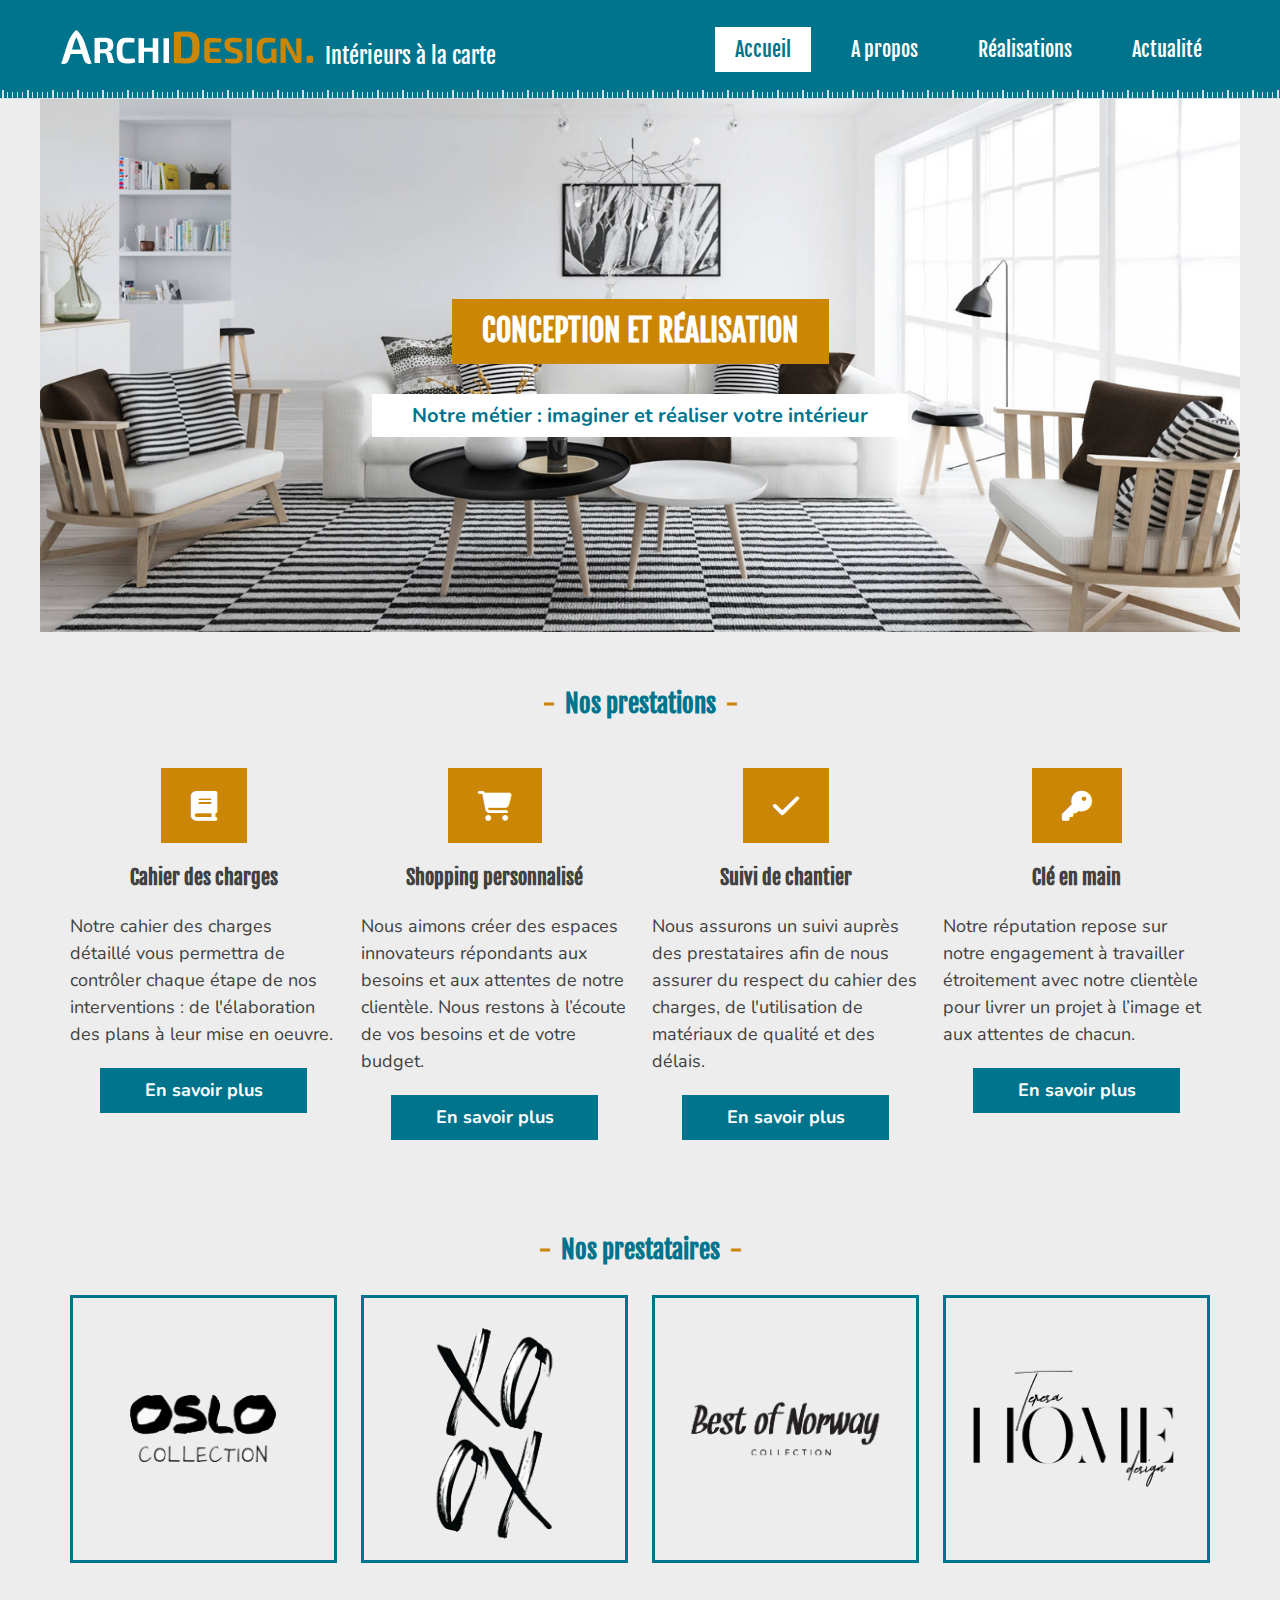
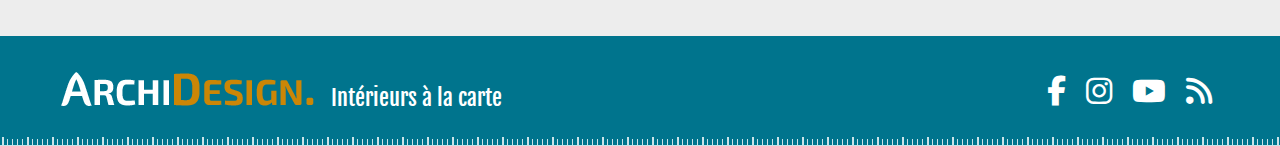
<file: index.html>
<!DOCTYPE html>
<html lang="fr">
	<head>
		<meta charset="UTF-8">
		<meta name="description" content="ArchiDesign - Le design de votre intérieur à la carte par un décorateur pro">
		<meta name="viewport" content="width=device-width, initial-scale=1.0">
		<title>Archi Design - Accueil</title>
		<link rel="stylesheet" href="css/normalize.css">
		<link rel="stylesheet" href="https://cdnjs.cloudflare.com/ajax/libs/font-awesome/6.4.0/css/all.min.css">
		<link rel="stylesheet" href="css/style.css">
	</head>
	<body>
		<header>
			<div class="wrapper">
				<nav>
					<a href="index.html" class="logo">
						<img src="img/logo.png" alt="Logo de ArchiDesign">
						<strong>Intérieurs à la carte</strong>
					</a>
					<ul>
						<li><a href="index.html" class="current">Accueil</a></li>
						<li><a href="">A propos</a></li>
						<li><a href="realisations.html">Réalisations</a></li>
						<li><a href="actualite.html">Actualité</a></li>
					</ul>
				</nav>
			</div> <!-- fin du wrapper de header -->
		</header>
		<main class="wrapper">
			<div class="intro">
				<h1>Conception et réalisation</h1>
				<p>Notre métier : imaginer et réaliser votre intérieur</p>
			</div>
			<section>
				<h2>Nos prestations</h2>
				<article>
					<h3 class="charges">Cahier des charges</h3>
					<p>Notre cahier des charges détaillé vous permettra de contrôler chaque étape de nos interventions : de l'élaboration des plans à leur mise en oeuvre.</p>
					<a href="#" class="plus">En savoir plus</a>
				</article>
				<article>
					<h3 class="shopping">Shopping personnalisé</h3>
					<p>Nous aimons créer des espaces innovateurs répondants aux besoins et aux attentes de notre clientèle. Nous restons à l’écoute de vos besoins et de votre budget.</p>
					<a href="#" class="plus">En savoir plus</a>
				</article>
				<article>
					<h3 class="suivi">Suivi de chantier</h3>
					<p>Nous assurons un suivi auprès des prestataires afin de nous assurer du respect du cahier des charges, de l'utilisation de matériaux de qualité et des délais.</p>
					<a href="#" class="plus">En savoir plus</a>
				</article>
				<article>
					<h3 class="cle">Clé en main</h3>
					<p>Notre réputation repose sur notre engagement à travailler étroitement avec notre clientèle pour livrer un projet à l’image et aux attentes de chacun.</p>
					<a href="#" class="plus">En savoir plus</a>
				</article>
			</section>
			<section>
				<h2>Nos prestataires</h2>
				<a href="#" class="partners"><img src="img/partner1.png" alt="Logo de Oslo collection"></a>
				<a href="#" class="partners"><img src="img/partner2.png" alt="Logo de Hoods of Norway"></a>
				<a href="#" class="partners"><img src="img/partner3.png" alt="Logo de Best of Norway"></a>
				<a href="#" class="partners"><img src="img/partner4.png" alt="Logo de Handcrated Norway"></a>
			</section>
		</main>
		<footer>
			<div class="wrapper">
				<a href="index.html" class="logo">
					<img src="img/logo.png" alt="Logo de ArchiDesign">
					<strong>Intérieurs à la carte</strong>
				</a>
				<div class="reseaux">
					<a href="" class="fab fa-facebook-f"></a>
					<a href="" class="fab fa-instagram"></a>
					<a href="" class="fab fa-youtube"></a>
					<a href="" class="fa fa-rss"></a>
				</div>
			</div>
		</footer>
	</body>
</html>
</file>
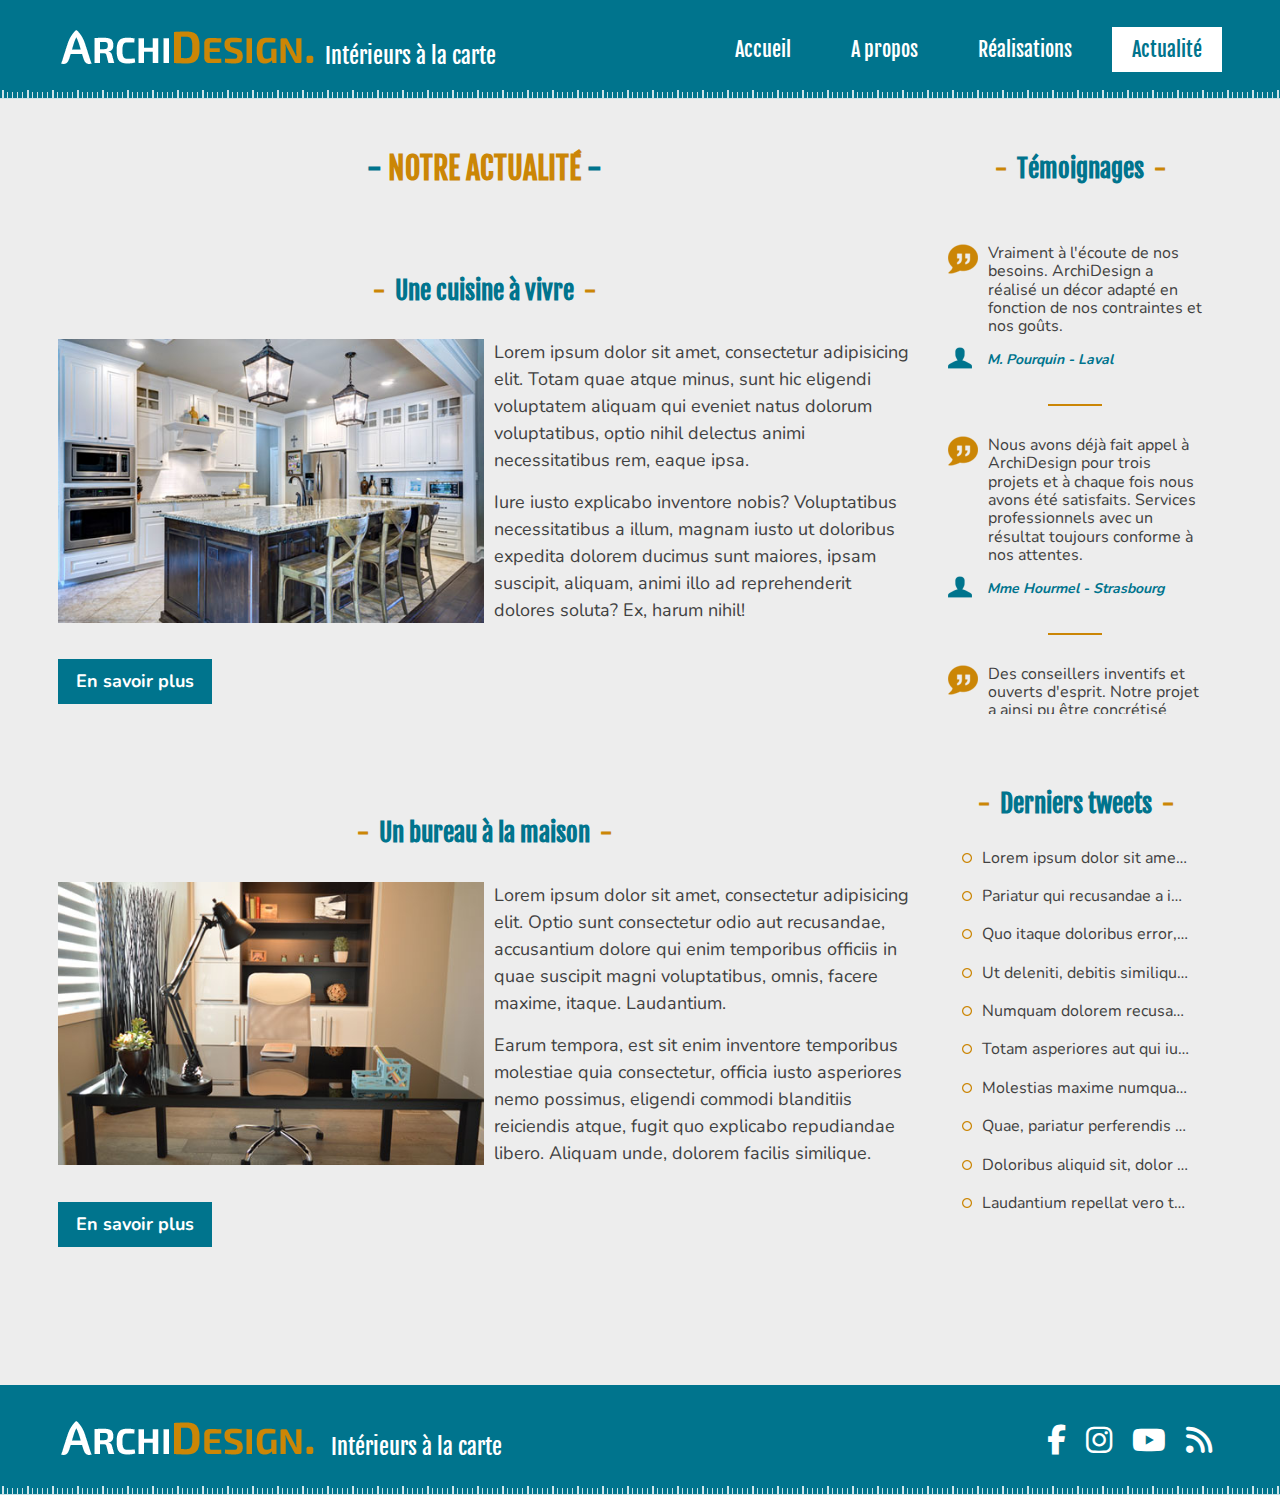
<file: actualite.html>
<!DOCTYPE html>
<html lang="fr">
	<head>
		<meta charset="UTF-8">
		<meta name="description" content="ArchiDesign - Retrouvez toute notre actualité">
		<meta name="viewport" content="width=device-width, initial-scale=1.0">
		<title>Archi Design - Actualités</title>
		<link rel="stylesheet" href="css/normalize.css">
		<link rel="stylesheet" href="https://cdnjs.cloudflare.com/ajax/libs/font-awesome/6.4.0/css/all.min.css">
		<link rel="stylesheet" href="css/style.css">
	</head>
	<body>
		<header>
			<div class="wrapper">
				<nav>
					<a href="index.html" class="logo">
						<img src="img/logo.png" alt="Logo de ArchiDesign">
						<strong>Intérieurs à la carte</strong>
					</a>
					<ul>
						<li><a href="index.html">Accueil</a></li>
						<li><a href="">A propos</a></li>
						<li><a href="realisations.html">Réalisations</a></li>
						<li><a href="actualite.html" class="current">Actualité</a></li>
					</ul>
				</nav>
			</div> <!-- fin du wrapper de header -->
		</header>
		<main class="wrapper actu">
			<section>
				<h1>Notre actualité</h1>
				<article>
					<h2>Une cuisine à vivre</h2>
					<picture>
						<source media="(min-width: 1100px)" srcset="img/actu/actu1-490.jpg, img/actu/actu1-980.jpg 2x">
						<source media="(min-width: 780px)" srcset="img/actu/actu1-980.jpg, img/actu/actu1-1960.jpg 2x">
						<source media="(max-width: 779px)" srcset="img/actu/actu1-680.jpg, img/actu/actu1-1360.jpg 2x">
						<img src="img/actu/actu1.jpg" alt="Cuisine à vivre">
					</picture>
					<p>Lorem ipsum dolor sit amet, consectetur adipisicing elit. Totam quae atque minus, sunt hic eligendi voluptatem aliquam qui eveniet natus dolorum voluptatibus, optio nihil delectus animi necessitatibus rem, eaque ipsa.</p>
					<p>Iure iusto explicabo inventore nobis? Voluptatibus necessitatibus a illum, magnam iusto ut doloribus expedita dolorem ducimus sunt maiores, ipsam suscipit, aliquam, animi illo ad reprehenderit dolores soluta? Ex, harum nihil!</p>
					<a href="" class="plus">En savoir plus</a>
				</article>
				<article>
					<h2>Un bureau à la maison</h2>
					<picture>
						<source media="(min-width: 1100px)" srcset="img/actu/actu2-490.jpg, img/actu/actu2-980.jpg 2x">
						<source media="(min-width: 780px)" srcset="img/actu/actu2-980.jpg, img/actu/actu2-1960.jpg 2x">
						<source media="(max-width: 779px)" srcset="img/actu/actu2-680.jpg, img/actu/actu2-1360.jpg 2x">
						<img src="img/actu/actu2.jpg" alt="Cuisine à vivre">
					</picture>
					<p>Lorem ipsum dolor sit amet, consectetur adipisicing elit. Optio sunt consectetur odio aut recusandae, accusantium dolore qui enim temporibus officiis in quae suscipit magni voluptatibus, omnis, facere maxime, itaque. Laudantium.</p>
					<p>Earum tempora, est sit enim inventore temporibus molestiae quia consectetur, officia iusto asperiores nemo possimus, eligendi commodi blanditiis reiciendis atque, fugit quo explicabo repudiandae libero. Aliquam unde, dolorem facilis similique.</p>
					<a href="" class="plus">En savoir plus</a>
				</article>
			</section>
			<aside>
				<div class="comments">
					<h2>Témoignages</h2>
					<div class="scroll">
					<blockquote>
						<q>Vraiment à l'écoute de nos besoins. ArchiDesign a réalisé un décor adapté en fonction de nos contraintes et nos goûts.</q>
						<cite>M. Pourquin - Laval</cite>
					</blockquote>
					<hr>
					<blockquote>
						<q>Nous avons déjà fait appel à ArchiDesign pour trois projets et à chaque fois nous avons été satisfaits. Services professionnels avec un résultat toujours conforme à nos attentes.</q>
						<cite>Mme Hourmel - Strasbourg</cite>
					</blockquote>
					<hr>
					<blockquote>
						<q>Des conseillers inventifs et ouverts d'esprit. Notre projet a ainsi pu être concrétisé dans des délais très rapides. Merci !</q>
						<cite>M. et Mme Heliard - Lille</cite>
					</blockquote>
					<hr>
					<blockquote>
						<q>Nous partions de rien et n'avions aucune idée. ArchiDesign a su réaliser un superbe décor, tout à fait à notre image.</q>
						<cite>M et Mme Dupré - Mulhouse</cite>
					</blockquote>
					</div><!-- fin de .scroll -->
				</div><!-- fin de . comments -->
				<div class="tweets">
					<h2>Derniers tweets</h2>
					<ul>
						<li title="Lorem ipsum dolor sit amet, consectetur adipisicing elit. Tempora, reiciendis!">Lorem ipsum dolor sit amet, consectetur adipisicing elit. Tempora, reiciendis!</li>
						<li title="Pariatur qui recusandae a ipsam voluptas provident dolor, fugit nemo?">Pariatur qui recusandae a ipsam voluptas provident dolor, fugit nemo?</li>
						<li title="Quo itaque doloribus error, sit nesciunt quaerat porro voluptatibus sunt!">Quo itaque doloribus error, sit nesciunt quaerat porro voluptatibus sunt!</li>
						<li title="Ut deleniti, debitis similique harum voluptatem officiis possimus voluptate excepturi.">Ut deleniti, debitis similique harum voluptatem officiis possimus voluptate excepturi.</li>
						<li title="Numquam dolorem recusandae, odio nihil dolore saepe maiores accusamus voluptates!">Numquam dolorem recusandae, odio nihil dolore saepe maiores accusamus voluptates!</li>
						<li title="Totam asperiores aut qui iure at voluptatibus laborum, veniam fugit.">Totam asperiores aut qui iure at voluptatibus laborum, veniam fugit.</li>
						<li title="Molestias maxime numquam accusantium odio temporibus, praesentium quisquam reiciendis commodi.">Molestias maxime numquam accusantium odio temporibus, praesentium quisquam reiciendis commodi.</li>
						<li title="Quae, pariatur perferendis optio nam, ipsum atque accusamus et odio.">Quae, pariatur perferendis optio nam, ipsum atque accusamus et odio.</li>
						<li title="Doloribus aliquid sit, dolor fuga, natus ea ut ad aut.">Doloribus aliquid sit, dolor fuga, natus ea ut ad aut.</li>
						<li title="Laudantium repellat vero totam labore earum porro commodi numquam, voluptates!">Laudantium repellat vero totam labore earum porro commodi numquam, voluptates!</li>
					</ul>
				</div>
			</aside>
		</main>
		<footer>
			<div class="wrapper">
				<a href="index.html" class="logo">
					<img src="img/logo.png" alt="Logo de ArchiDesign">
					<strong>Intérieurs à la carte</strong>
				</a>
				<div class="reseaux">
					<a href="" class="fab fa-facebook-f"></a>
					<a href="" class="fab fa-instagram"></a>
					<a href="" class="fab fa-youtube"></a>
					<a href="" class="fa fa-rss"></a>
				</div>
			</div>
		</footer>
		
	</body>
</html>
</file>
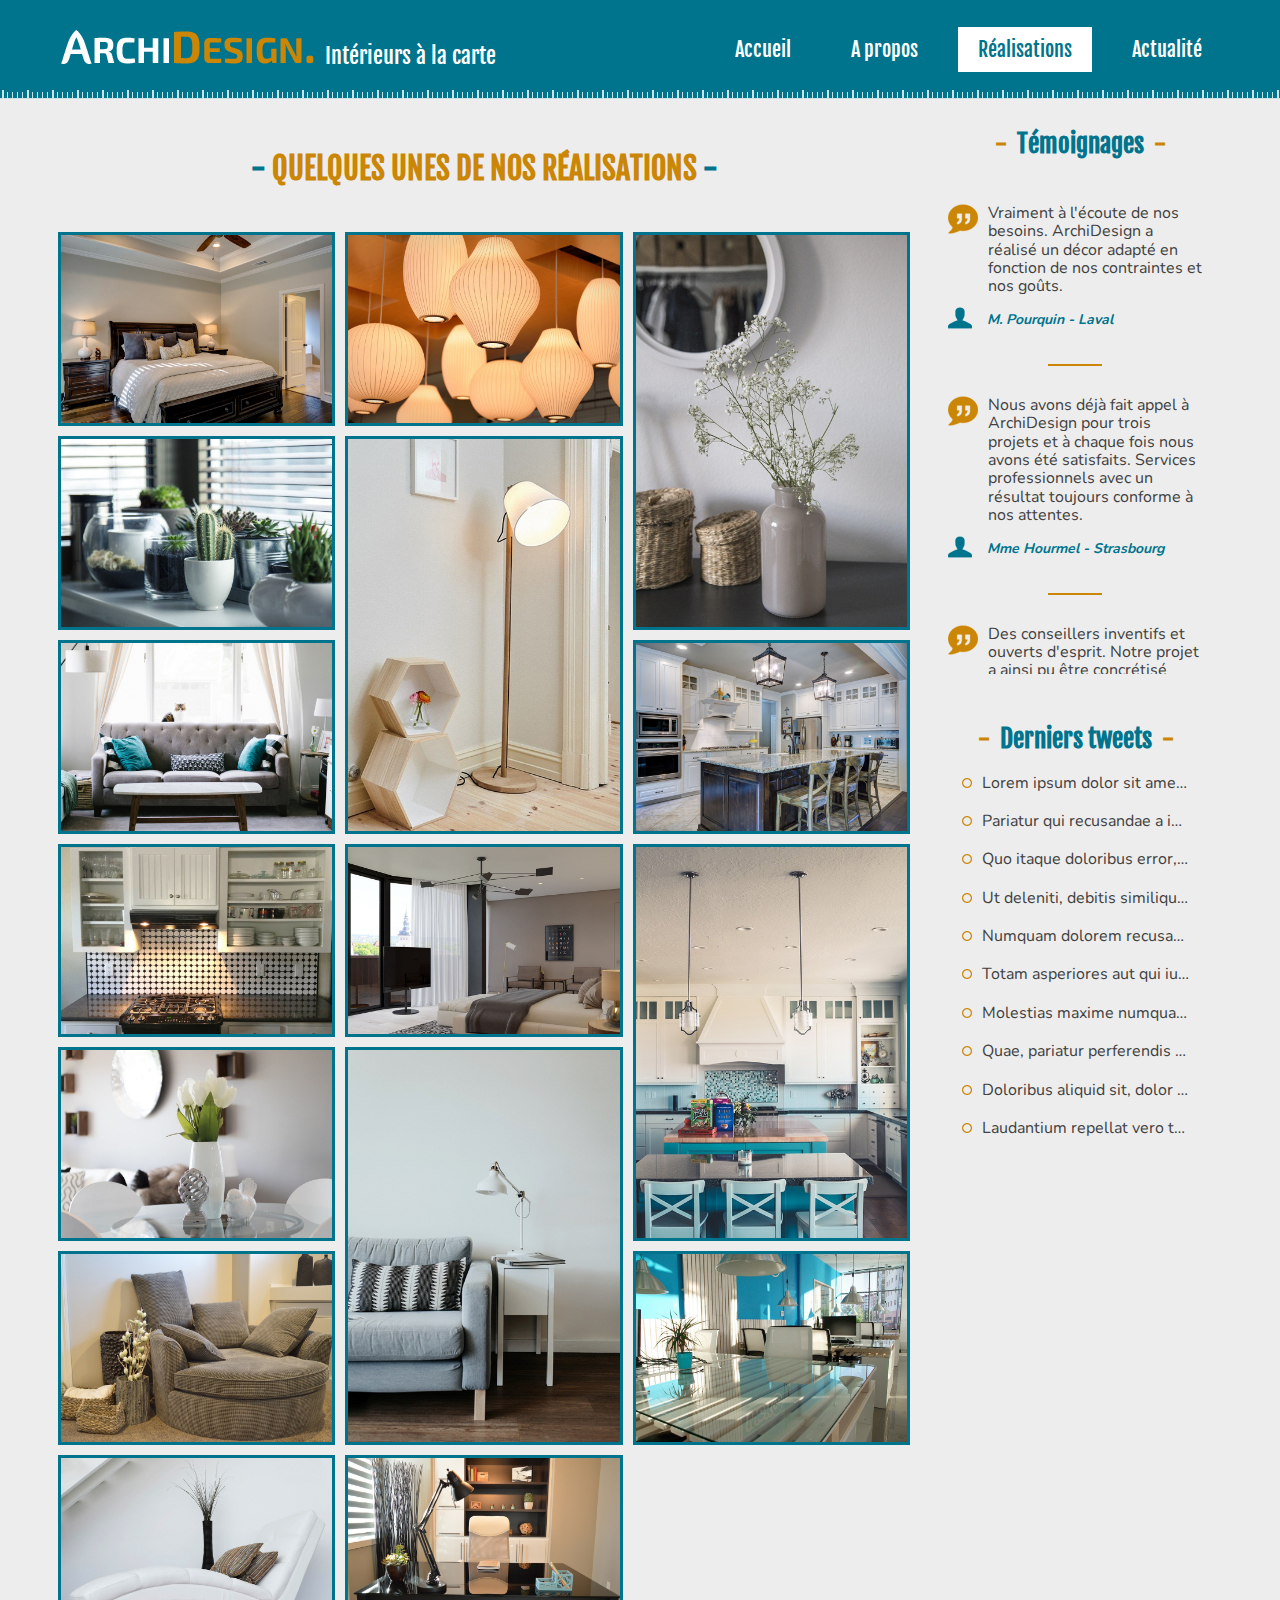
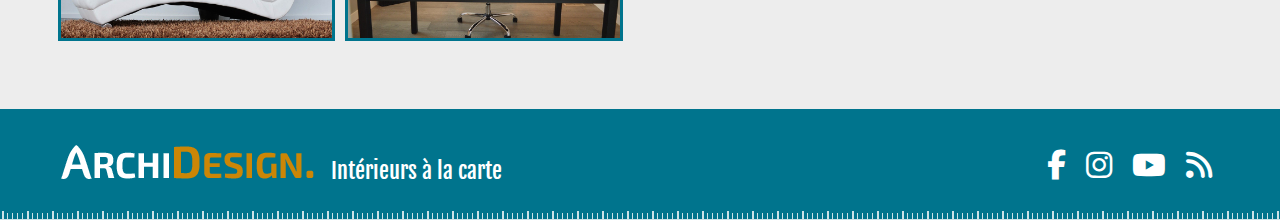
<file: realisations.html>
<!DOCTYPE html>
<html lang="fr">
	<head>
		<meta charset="UTF-8">
		<meta name="description" content="ArchiDesign - Quelques exemples de nos réalisations">
		<meta name="viewport" content="width=device-width, initial-scale=1.0">
		<title>Archi Design - Réalisations</title>
		<link rel="stylesheet" href="css/normalize.css">
		<link rel="stylesheet" href="https://cdnjs.cloudflare.com/ajax/libs/font-awesome/6.4.0/css/all.min.css">
		<link rel="stylesheet" href="css/style.css">
	</head>
	<body>
		<header>
			<div class="wrapper">
				<nav>
					<a href="index.html" class="logo">
						<img src="img/logo.png" alt="Logo de ArchiDesign">
						<strong>Intérieurs à la carte</strong>
					</a>
					<ul>
						<li><a href="index.html">Accueil</a></li>
						<li><a href="">A propos</a></li>
						<li><a href="realisations.html"  class="current">Réalisations</a></li>
						<li><a href="actualite.html">Actualité</a></li>
					</ul>
				</nav>
			</div> <!-- fin du wrapper de header -->
		</header>
		<main class="wrapper real">
			<section>
				<h1>Quelques unes de nos réalisations</h1>
				<div class="gallery">
					<img src="img/gallery/bedroom1.jpg" alt="">
					<img src="img/gallery/lamp-1.jpg" alt="">
					<img src="img/gallery/deco-2.jpg" alt="" class="portrait">
					<img src="img/gallery/deco-1.jpg" alt="">
					<img src="img/gallery/lamp-2.jpg" alt="" class="portrait">
					<img src="img/gallery/living-room-1.jpg" alt="">
					<img src="img/gallery/kitchen-1.jpg" alt="">
					<img src="img/gallery/kitchen-3.jpg" alt="">
					<img src="img/gallery/bedroom2.jpg" alt="">
					<img src="img/gallery/kitchen-2.jpg" alt="" class="portrait">
					<img src="img/gallery/deco-3.jpg" alt="">
					<img src="img/gallery/living-room-4.jpg" alt="" class="portrait">
					<img src="img/gallery/living-room-2.jpg" alt="">
					<img src="img/gallery/office-2.jpg" alt="">
					<img src="img/gallery/living-room-3.jpg" alt="">
					<img src="img/gallery/office-1.jpg" alt="">
				</div>
			</section>
			<aside>
				<div class="comments">
					<h2>Témoignages</h2>
					<div class="scroll">
					<blockquote>
						<q>Vraiment à l'écoute de nos besoins. ArchiDesign a réalisé un décor adapté en fonction de nos contraintes et nos goûts.</q>
						<cite>M. Pourquin - Laval</cite>
					</blockquote>
					<hr>
					<blockquote>
						<q>Nous avons déjà fait appel à ArchiDesign pour trois projets et à chaque fois nous avons été satisfaits. Services professionnels avec un résultat toujours conforme à nos attentes.</q>
						<cite>Mme Hourmel - Strasbourg</cite>
					</blockquote>
					<hr>
					<blockquote>
						<q>Des conseillers inventifs et ouverts d'esprit. Notre projet a ainsi pu être concrétisé dans des délais très rapides. Merci !</q>
						<cite>M. et Mme Heliard - Lille</cite>
					</blockquote>
					<hr>
					<blockquote>
						<q>Nous partions de rien et n'avions aucune idée. ArchiDesign a su réaliser un superbe décor, tout à fait à notre image.</q>
						<cite>M et Mme Dupré - Mulhouse</cite>
					</blockquote>
					</div><!-- fin de .scroll -->
				</div><!-- fin de . comments -->
				<div class="tweets">
					<h2>Derniers tweets</h2>
					<ul>
						<li title="Lorem ipsum dolor sit amet, consectetur adipisicing elit. Tempora, reiciendis!">Lorem ipsum dolor sit amet, consectetur adipisicing elit. Tempora, reiciendis!</li>
						<li title="Pariatur qui recusandae a ipsam voluptas provident dolor, fugit nemo?">Pariatur qui recusandae a ipsam voluptas provident dolor, fugit nemo?</li>
						<li title="Quo itaque doloribus error, sit nesciunt quaerat porro voluptatibus sunt!">Quo itaque doloribus error, sit nesciunt quaerat porro voluptatibus sunt!</li>
						<li title="Ut deleniti, debitis similique harum voluptatem officiis possimus voluptate excepturi.">Ut deleniti, debitis similique harum voluptatem officiis possimus voluptate excepturi.</li>
						<li title="Numquam dolorem recusandae, odio nihil dolore saepe maiores accusamus voluptates!">Numquam dolorem recusandae, odio nihil dolore saepe maiores accusamus voluptates!</li>
						<li title="Totam asperiores aut qui iure at voluptatibus laborum, veniam fugit.">Totam asperiores aut qui iure at voluptatibus laborum, veniam fugit.</li>
						<li title="Molestias maxime numquam accusantium odio temporibus, praesentium quisquam reiciendis commodi.">Molestias maxime numquam accusantium odio temporibus, praesentium quisquam reiciendis commodi.</li>
						<li title="Quae, pariatur perferendis optio nam, ipsum atque accusamus et odio.">Quae, pariatur perferendis optio nam, ipsum atque accusamus et odio.</li>
						<li title="Doloribus aliquid sit, dolor fuga, natus ea ut ad aut.">Doloribus aliquid sit, dolor fuga, natus ea ut ad aut.</li>
						<li title="Laudantium repellat vero totam labore earum porro commodi numquam, voluptates!">Laudantium repellat vero totam labore earum porro commodi numquam, voluptates!</li>
					</ul>
				</div>
			</aside>
		</main>
		<footer>
			<div class="wrapper">
				<a href="index.html" class="logo">
					<img src="img/logo.png" alt="Logo de ArchiDesign">
					<strong>Intérieurs à la carte</strong>
				</a>
				<div class="reseaux">
					<a href="" class="fab fa-facebook-f"></a>
					<a href="" class="fab fa-instagram"></a>
					<a href="" class="fab fa-youtube"></a>
					<a href="" class="fa fa-rss"></a>
				</div>
			</div>
		</footer>
	</body>
</html>
</file>
<file: css/style.css>
body * {
	box-sizing: border-box;
}

html {
	font-size: 62.5%; 
}

body {
	font-size: 1.6rem; 
}

@font-face {
  font-family: 'Nunito';
  font-style: normal;
  font-weight: 400;
  src: url('fonts/nunito-v24-latin-regular.eot'); 
  src: local(''),
       url('fonts/nunito-v24-latin-regular.eot?#iefix') format('embedded-opentype'), 
       url('fonts/nunito-v24-latin-regular.woff2') format('woff2'), 
       url('fonts/nunito-v24-latin-regular.woff') format('woff'), 
       url('fonts/nunito-v24-latin-regular.ttf') format('truetype'), 
       url('fonts/nunito-v24-latin-regular.svg#Nunito') format('svg'); 
}

@font-face {
  font-family: 'Nunito';
  font-style: normal;
  font-weight: 700;
  src: url('fonts/nunito-v24-latin-700.eot');
  src: local(''),
       url('fonts/nunito-v24-latin-700.eot?#iefix') format('embedded-opentype'), 
       url('fonts/nunito-v24-latin-700.woff2') format('woff2'), 
       url('fonts/nunito-v24-latin-700.woff') format('woff'), 
       url('fonts/nunito-v24-latin-700.ttf') format('truetype'), 
       url('fonts/nunito-v24-latin-700.svg#Nunito') format('svg'); 
}


@font-face {
  font-family: 'Fjalla One';
  font-style: normal;
  font-weight: 400;
  src: url('fonts/fjalla-one-v13-latin-regular.eot');
  src: local(''),
       url('fonts/fjalla-one-v13-latin-regular.eot?#iefix') format('embedded-opentype'), 
       url('fonts/fjalla-one-v13-latin-regular.woff2') format('woff2'), 
       url('fonts/fjalla-one-v13-latin-regular.woff') format('woff'), 
       url('fonts/fjalla-one-v13-latin-regular.ttf') format('truetype'), 
       url('fonts/fjalla-one-v13-latin-regular.svg#FjallaOne') format('svg');
}

body {
	font-family: 'Nunito', sans-serif;
	color: #414141;
	font-size: 1.8rem;
	background-color: #ededed;	
}

.wrapper {
	max-width: 1200px;
	margin: auto;
}

h1, 
h2, 
h3, 
h4, 
nav,
.logo strong{
	font-family: 'Fjalla One', sans-serif;
}

a {
	text-decoration: none;
}

p {
	margin: 0 0 1.5rem 0;
}

ul {
	padding-left: 0;	
}

img {
	max-width: 100%;
	width: auto;
	height: auto;
}

/* *****************************************************************
HEADER
***************************************************************** */

header {
	background: url(../img/path.png) repeat-x 0 bottom #00748D;
	color: white;
}

header .wrapper {
	padding: 1em;
}

header img {
	margin-right: .5rem;
}

strong {
	font-size: 2.2rem;
	font-weight: normal;	
}

nav {
	display: flex;
	justify-content: space-between;
	align-items: center;
}

nav a {
	color: white;
}

nav ul {
	display: flex;
	list-style: none;
	font-size: 2rem;
}

nav li a {
	padding: .5em 1em;
	margin-left: 2rem;
}

nav li a:hover, .current {
	background-color: #fff;
	color: #00748D;
}

/* ----------------MAIN----------------- */
.intro {
	background: url(../img/bg-header.jpg) left center;
	background-size: cover;
	padding: 10em 0;
	display: flex;
	flex-direction: column;
	justify-content: center;
	align-items: center;
}

h1 {
	background-color: #CB8606;
	font-size: 3rem;
	text-transform: uppercase;
	color: white;
	margin-bottom: 3rem;
	padding: .5em 1em;
}

.intro p {
	background-color: white;
	color: #00748D;
	font-weight: bold;
	font-size: 2rem;
	padding: .5em 2em;
}

/********** articles **********/

section {
	display: flex;
	flex-wrap: wrap;
	justify-content: space-around;
	padding: 1em;
}

h2 {
	font-size: 2.5rem;
	color: #00748D;
	text-align: center;
	margin: 4rem 0 3rem 0;
	flex: 1 0 100%;
}

h2::before, 
h2::after {
	content: "-";
	padding: 0 1rem;
	color: #CB8606;
}

article {
	line-height: 1.5;
	background-color: #ededed;
}

h3 {
	font-size: 2rem;
	display: flex;
	flex-direction: column;
	align-items: center;
}

h3::before {
	font-family: "FontAwesome";
	font-weight: 600;
	font-size: 3rem;
	background-color: #CB8606;
	color: white;
	padding: .5em 1em;
	margin-bottom: 2rem;
}

.charges::before {
	content: "\f02d";
}

.shopping::before {
	content: "\f07a";
}

.suivi::before {
	content: "\f00c";
}

.cle::before {
	content: "\f084";
}

article,
.partners {
	width: 23%;
}

.partners {
	text-align: center;
}

.partners img {
	border: 3px solid #00748D;
}

.plus {
	background-color: #00748D;
	color: white;
	font-weight: bold;
	display: block;
	text-align: center;
	padding: .5em 1em;
	margin: 2rem 3rem;
}

/* *****************************************************************
FOOTER
***************************************************************** */

footer {
	background: url(../img/path.png) repeat-x #00748D;
	background-position: 0 bottom;
	margin-top: 5rem;
}

footer .wrapper {
	display: flex;
	justify-content: space-between;
	align-items: center;
	padding: 2em 1em;
}

footer img {
	margin-right: 1rem;
}

footer a {
	color: white;
}

.reseaux {
	display: flex;
}

.reseaux a {
	margin: 0 1rem;
	font-size: 3rem;
}

.reseaux a:hover, 
.reseaux a:focus {
	color: #CB8606;
}


/* *****************************************************************
PAGES INTERIEURES
***************************************************************** */
.real, 
.actu {
	display: flex;
	justify-content: space-between;
	align-items: flex-start;
}

.real section,
.actu section {
	width: 74%;
}

.real h1,
.actu h1 {
	background-color: transparent;
	color: #CB8606;
	text-align: center;
}

.real h1::before, 
.real h1::after,
.actu h1::before, 
.actu h1::after {
	content:" - ";
	color: #00748D;
}

aside {
	width: 24%;
	font-size: 1.6rem;
	margin-right: 2rem;
}

.real h2 {
	margin: 1.5rem 0;
}

.comments, 
.tweets {
	padding: 1em .5em 1em 1em;
	background-color: #ededed;
}

.scroll {
	height: 500px;
	overflow: auto;
	padding-right: 1rem;
}

blockquote {
	margin: 3rem 0;
}

q {
	display: flex;
}

q::before {
	content: url(../img/quote.png);
	margin-right: 1rem;
}

cite {
	display: flex;
	align-items: center;
	margin-top: 1rem;
	color: #00748D;
	font-size: 1.4rem;
	font-weight: bold;
}

cite::before {
	content: url(../img/client.png);
	margin-right: 1.5rem;
}

hr {
	border: 1px solid #CB8606;
	margin: 0 10rem;
}

.tweets {
	padding: 2rem;
}

.tweets li {
	margin: 2rem 1rem;
	text-overflow: ellipsis;
	white-space: nowrap;
	overflow: hidden;
	cursor: help;
}

.tweets li::before {
	content: url(../img/circle.png);
	margin-right: 1rem;
}

/* *****************************************************************
PAGE REALISATIONS
***************************************************************** */
 

.gallery {
	display: grid;
	grid-template-columns: repeat(auto-fit, minmax(230px, 1fr));
	gap: 1rem;
}

.portrait {
	grid-row: span 2;
}

.gallery img {
	align-self: stretch;
	justify-self: stretch;
	object-fit: cover;
	border: #00748D 3px solid;
}

/* *****************************************************************
PAGE ACTUALITES
***************************************************************** */

.actu section h1 {
	flex: 1 0 100%;
}

.actu article {
	width: 100%;
	margin-bottom: 5rem;
}

.actu picture {
	float: left;
	margin-right: 1rem;
	width: 50%;
}

.actu .plus {
	display: inline-block;
	margin-left: 0;
}

/* *****************************************************************
TABLETTE
***************************************************************** */

@media screen and (max-width: 990px) {
	nav {
		margin-top: 3rem;
		flex-direction: column;
		align-items: center;
	}
	nav ul {
		margin-top: 5rem;
		justify-content: space-around;
		width: 100%;
	}
	.logo {
		display: flex;
		flex-direction: column;
		align-items: center;
	}
	strong {
		margin-top: 1rem;
	}
	article, 
	.partners {
		width: 49%;
		margin-bottom: 4rem;
	}
	.plus {
		margin: 2rem 5rem;
	}
	.real,
	.actu {
		flex-direction: column;
	}
	.real section, 
	.actu section,
	aside {
		width: 100%;
	}
	aside {
		display: flex;
		justify-content: space-between;
		align-items: flex-start;
		padding: 0 2em;
	}
	.comments {
		width: 32%;
		padding-right: .5em;
	}
	.scroll {
		height: 400px;
	}
	.tweets {
		width: 60%;
		padding: .5em 1em;
	}
	footer .logo {
		flex-direction: row;
		align-items: baseline;
	}
}

/* *****************************************************************
MOBILE
***************************************************************** */

@media screen and (max-width: 680px) {
	.intro p {
		font-size: 2rem;
		margin: 0 8rem;
		padding: 1rem;
		text-align: center;
	}
	.actu picture {
		float: none;
		margin-right: 0;
	}
	aside {
		flex-direction: column;
	}
	.comments, 
	.tweets {
		width: 100%;
	}
	footer .wrapper {
		flex-direction: column-reverse;
	}
	footer .logo {
		flex-direction: column;
		align-items: center;
	}
	.reseaux {
		margin-bottom: 3rem;
	}
}

/* *****************************************************************
PETITS MOBILES
***************************************************************** */

@media screen and (max-width: 630px) {
	nav ul {
		flex-direction: column;
		align-items: center;
	}
	nav li {
		width: 100%;
	}
	nav li a {
		display: block;
		text-align: center;
		border-top: 1px solid transparent;
		border-bottom: 1px solid transparent;
		margin-left: 0;
	}
	nav li a:hover {
		border-top: 1px solid #00748D ;
		border-bottom: 1px solid #00748D ;
	}	
	article, 
	.partners {
		width: 100%;
	}
	.plus {
		margin: 2rem 10rem;
	}
	.real h1, .actu h1 {
		text-align: center;
		margin-top: 2rem;
		margin-bottom: 0;
	}
	.actu h2 {
	margin-top: 1rem;
	margin-bottom: 2rem;
	}
}
</file>
